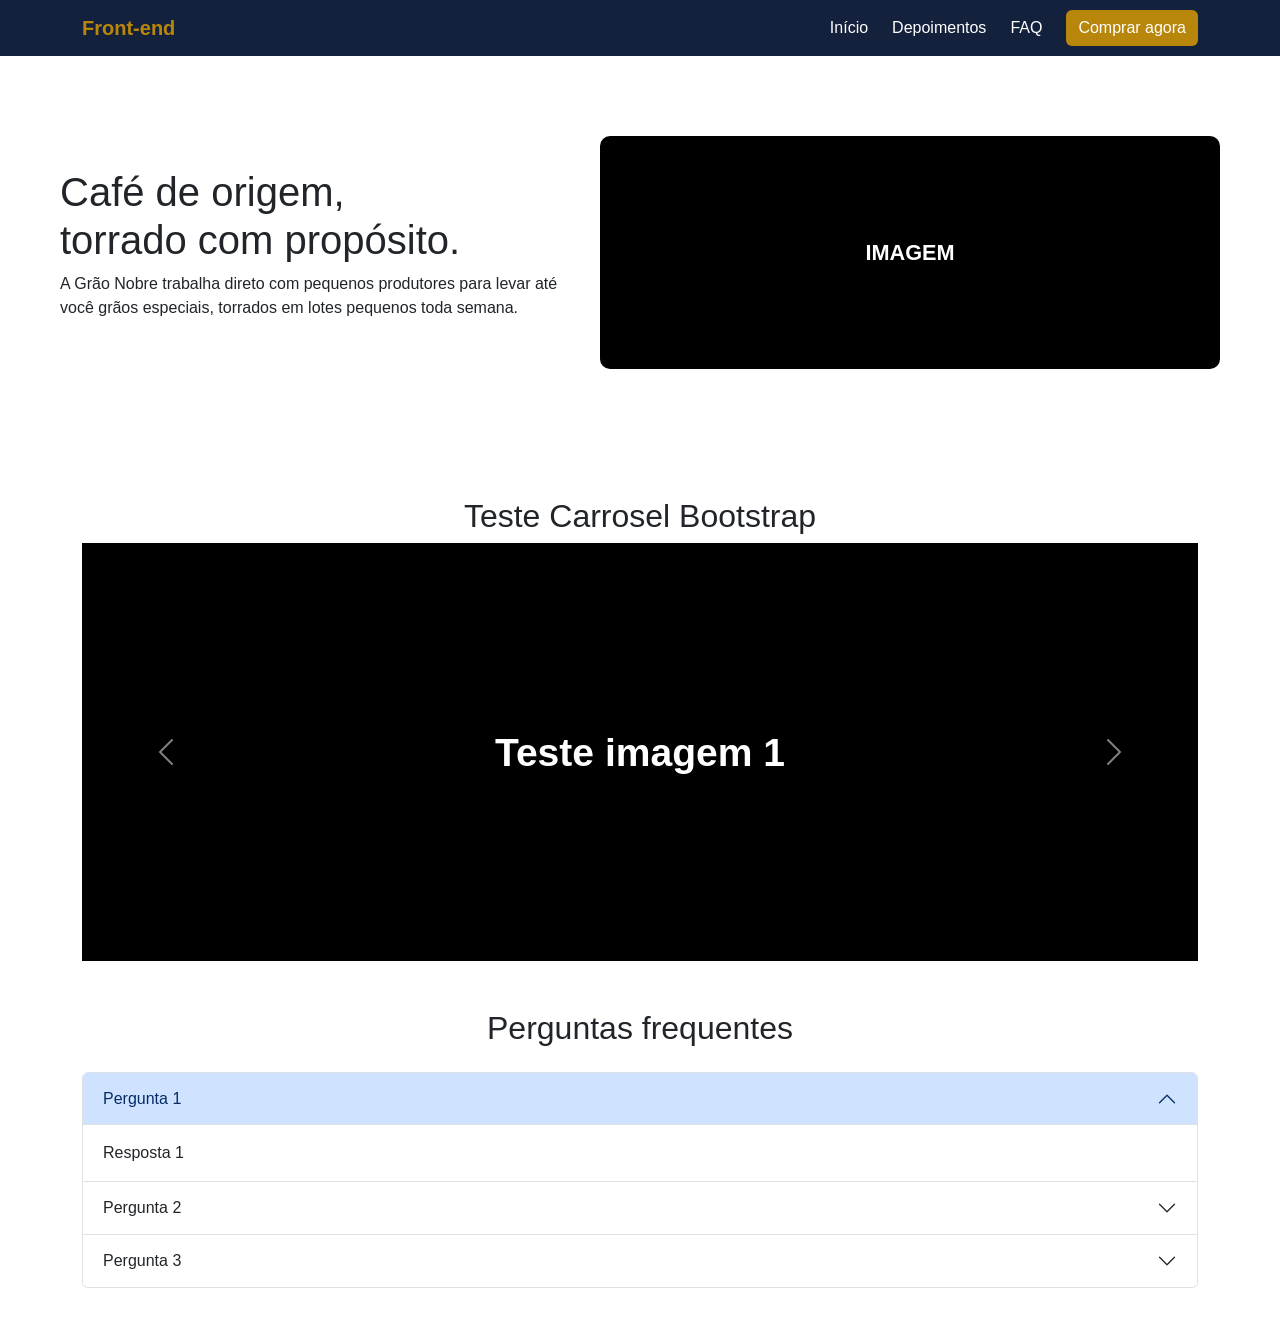
<file: Atividade 1 bootstrap/index.html>
<!DOCTYPE html>
<html lang="pt-br">
<head>
    <meta charset="UTF-8">
    <meta name="viewport" content="width=device-width, initial-scale=1.0">
    <title>Front-end</title>
    <link href="https://cdn.jsdelivr.net/npm/bootstrap@5.3.8/dist/css/bootstrap.min.css" rel="stylesheet" integrity="sha384-sRIl4kxILFvY47J16cr9ZwB07vP4J8+LH7qKQnuqkuIAvNWLzeN8tE5YBujZqJLB" crossorigin="anonymous">
    <link rel="stylesheet" href="style.css">
</head>
<body>
 <script src="https://cdn.jsdelivr.net/npm/bootstrap@5.3.8/dist/js/bootstrap.bundle.min.js" integrity="sha384-FKyoEForCGlyvwx9Hj09JcYn3nv7wiPVlz7YYwJrWVcXK/BmnVDxM+D2scQbITxI" crossorigin="anonymous"></script>
    <nav class="navbar navbar-dark navbar-grao">
        <div class="container d-flex justify-content-between align-items-center">
            <a class="navbar-brand" href="#">Front-end</a>

            <ul class="navbar-nav d-flex flex-row align-items-center gap-4">
                <li class="nav-item">
                    <a class="nav-link" href="#">Início</a>
                </li>
                <li class="nav-item">
                    <a class="nav-link" href="#">Depoimentos</a>
                </li>
                <li class="nav-item">
                    <a class="nav-link" href="#">FAQ</a>
                </li>
                <li class="nav-item">
                    <button type="button" class="btn btn-comprar" data-bs-toggle="modal" data-bs-target="#modalPedido">
                        Comprar agora
                    </button>
                </li>
            </ul>
            
        </div>
    </nav>

    <section id="inicio" class="hero-container">
        <div class="conteudo-texto">
            <h1>Café de origem,<br>torrado com propósito.</h1>
            <p>A Grão Nobre trabalha direto com pequenos produtores para levar até você grãos especiais, torrados em lotes pequenos toda semana.</p>
        </div>

        <div class="conteudo-imagem">
            <img src="imagens/imagem-primeira-secao.svg" alt="Imagem hero" class="imagem-secao">
        </div>
    </section>

    <section id="depoimentos" class="container text-center my-5">
        <h2>Teste Carrosel Bootstrap</h2>

        <div id="carouselExample" class="carousel slide">
            <div class="carousel-inner">
                <div class="carousel-item active">
                    <img src="imagens/imagem-carrosel-1.svg" class="d-block w-100" alt="Teste imagem 1">
                </div>
                <div class="carousel-item">
                    <img src="imagens/imagem-carrosel-2.svg" class="d-block w-100" alt="Teste imagem 2">
                </div>
                <div class="carousel-item">
                    <img src="imagens/imagem-carrosel-3.svg" class="d-block w-100" alt="Teste imagem 3">
                </div>
            </div>
            <button class="carousel-control-prev" type="button" data-bs-target="#carouselExample" data-bs-slide="prev">
                <span class="carousel-control-prev-icon" aria-hidden="true"></span>
                <span class="visually-hidden">Previous</span>
            </button>
            <button class="carousel-control-next" type="button" data-bs-target="#carouselExample" data-bs-slide="next">
                <span class="carousel-control-next-icon" aria-hidden="true"></span>
                <span class="visually-hidden">Next</span>
            </button>
        </div>
    </section>

    <section id="faq" class="container my-5">
        <h2 class="text-center mb-4">Perguntas frequentes</h2>

        <div class="accordion" id="accordionExample">
            <div class="accordion-item">
                <h2 class="accordion-header">
                    <button class="accordion-button" type="button" data-bs-toggle="collapse" data-bs-target="#collapseOne" aria-expanded="true" aria-controls="collapseOne">
                        Pergunta 1
                    </button>
                </h2>
                <div id="collapseOne" class="accordion-collapse collapse show" data-bs-parent="#accordionExample">
                    <div class="accordion-body">
                        Resposta 1
                    </div>
                </div>
            </div>
            <div class="accordion-item">
                <h2 class="accordion-header">
                    <button class="accordion-button collapsed" type="button" data-bs-toggle="collapse" data-bs-target="#collapseTwo" aria-expanded="false" aria-controls="collapseTwo">
                        Pergunta 2
                    </button>
                </h2>
                <div id="collapseTwo" class="accordion-collapse collapse" data-bs-parent="#accordionExample">
                    <div class="accordion-body">
                        Resposta 2
                    </div>
                </div>
            </div>
            <div class="accordion-item">
                <h2 class="accordion-header">
                    <button class="accordion-button collapsed" type="button" data-bs-toggle="collapse" data-bs-target="#collapseThree" aria-expanded="false" aria-controls="collapseThree">
                        Pergunta 3
                    </button>
                </h2>
                <div id="collapseThree" class="accordion-collapse collapse" data-bs-parent="#accordionExample">
                    <div class="accordion-body">
                        Resposta 3
                    </div>
                </div>
            </div>
        </div>
    </section>

    <div class="modal" id="modalPedido" tabindex="-1">
        <div class="modal-dialog">
            <div class="modal-content">
                <div class="modal-header">
                    <h5 class="modal-title">Faça seu pedido:</h5>
                    <button type="button" class="btn-close" data-bs-dismiss="modal" aria-label="Close"></button>
                </div>
                <div class="modal-body">
                    <div class="form-check mb-2">
                        <input class="form-check-input" type="checkbox" id="kitDegustacao">
                        <label class="form-check-label" for="kitDegustacao">
                            Kit de degustação
                        </label>
                    </div>
                    <div class="form-check mb-2">
                        <input class="form-check-input" type="checkbox" id="pacote1">
                        <label class="form-check-label" for="pacote1">
                            1 pacote de 250g
                        </label>
                    </div>
                    <div class="form-check mb-2">
                        <input class="form-check-input" type="checkbox" id="pacote5">
                        <label class="form-check-label" for="pacote5">
                            5 pacotes de 250g
                        </label>
                    </div>
                </div>
                <div class="modal-footer">
                    <button type="button" class="btn btn-secondary" data-bs-dismiss="modal">Fechar</button>
                    <button type="button" class="btn btn-primary">Ir para o carrinho</button>
                </div>
            </div>
        </div>
    </div>

</body>
</html>
</file>
<file: Atividade 1 bootstrap/style.css>
:root {
    --cor-primaria: #14213d;
    --cor-secundaria: #b8860b;
}

body {
    font-family: Arial, Helvetica, sans-serif;
}

.navbar-grao {
    background-color: var(--cor-primaria);
}

.navbar-brand {
    color: var(--cor-secundaria);
    font-weight: bold;
}

.navbar-grao .nav-link {
    color: #ffffff;
}

.btn-comprar {
    background-color: var(--cor-secundaria);
    color: #ffffff;
    border: none;
}

.hero-container {
    display: flex;
    flex-wrap: wrap;
    align-items: center;
    justify-content: space-between;
    gap: 40px;
    padding: 80px 60px;
}

.conteudo-texto {
    max-width: 500px;
}

.conteudo-imagem {
    flex: 1;
    min-width: 300px;
}

.imagem-secao {
    width: 100%;
    border-radius: 10px;
}
</file>
